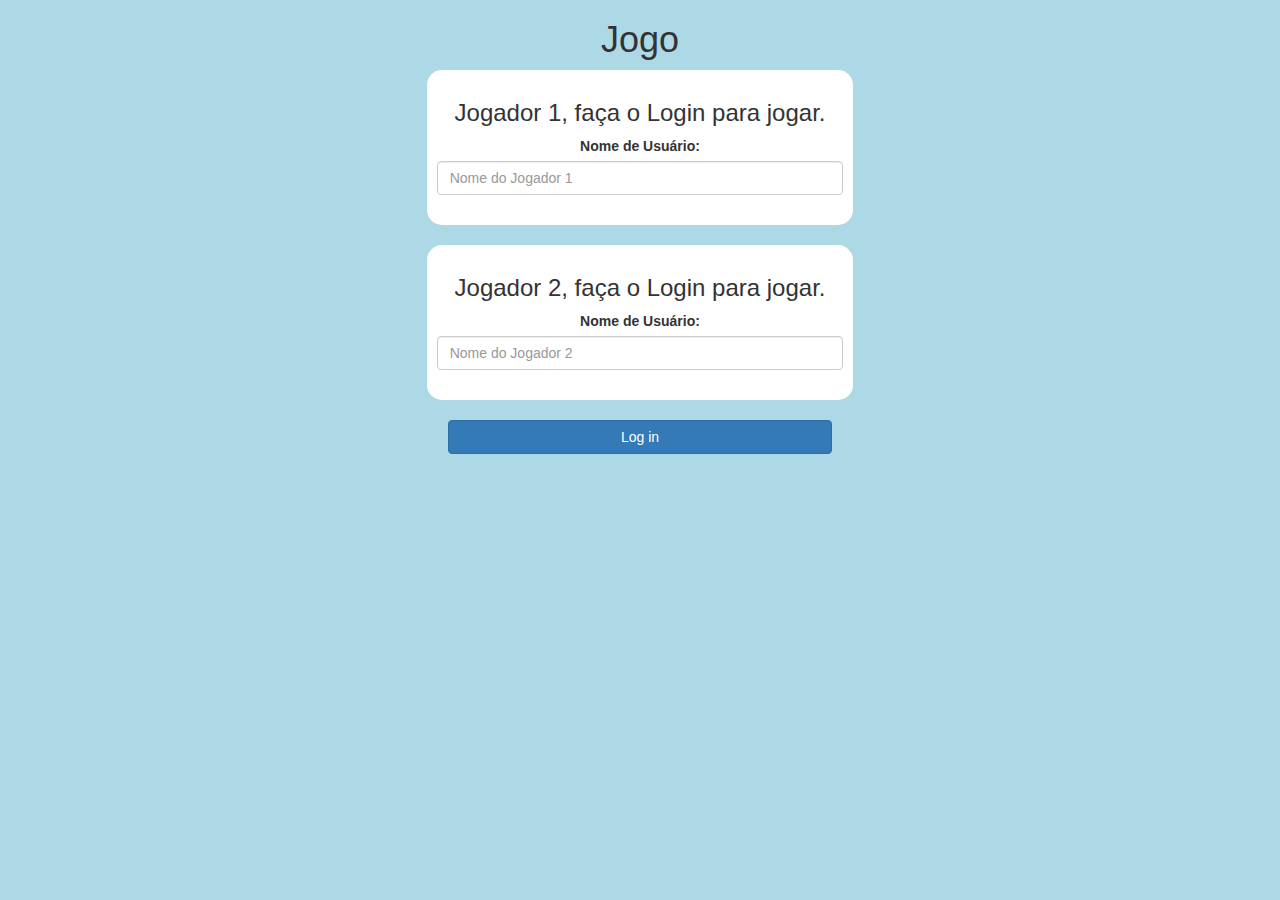
<file: index.html>
<!DOCTYPE html>
<html>

<head>
    <title>Adivinhe a Palavra</title>

    <meta name="viewport" content="width=device-width, initial-scale=1">
    <link rel="stylesheet" href="https://maxcdn.bootstrapcdn.com/bootstrap/3.4.0/css/bootstrap.min.css">
    <script src="https://ajax.googleapis.com/ajax/libs/jquery/3.4.1/jquery.min.js"></script>
    <script src="https://maxcdn.bootstrapcdn.com/bootstrap/3.4.0/js/bootstrap.min.js"></script>

    <link rel="stylesheet" type="text/css" href="style.css">

    <script src="game_login.js"></script>
</head>

<body>

    <center>
        <h1>Jogo</h1>

        <div class="col-lg-4 col-sm-8 col-xs-11 login_div1">
            <h3>Jogador 1, faça o Login para jogar.</h3>
            <label>Nome de Usuário:</label>
            <input type="text" id="player1NameInput" class="form-control" placeholder="Nome do Jogador 1">
            <br>
        </div>
        <br>
        <div class="col-lg-4 col-sm-8 col-xs-11 login_div2">
            <h3>Jogador 2, faça o Login para jogar.</h3>
            <label>Nome de Usuário:</label>
            <input type="text" id="player2NameInput" class="form-control" placeholder="Nome do Jogador 2">
            <br>
        </div>
        <br>
        <button style="width:30%" class="btn btn-primary" onclick="addUser()">Log in</button>
    </center>

</body>

</html>
</file>
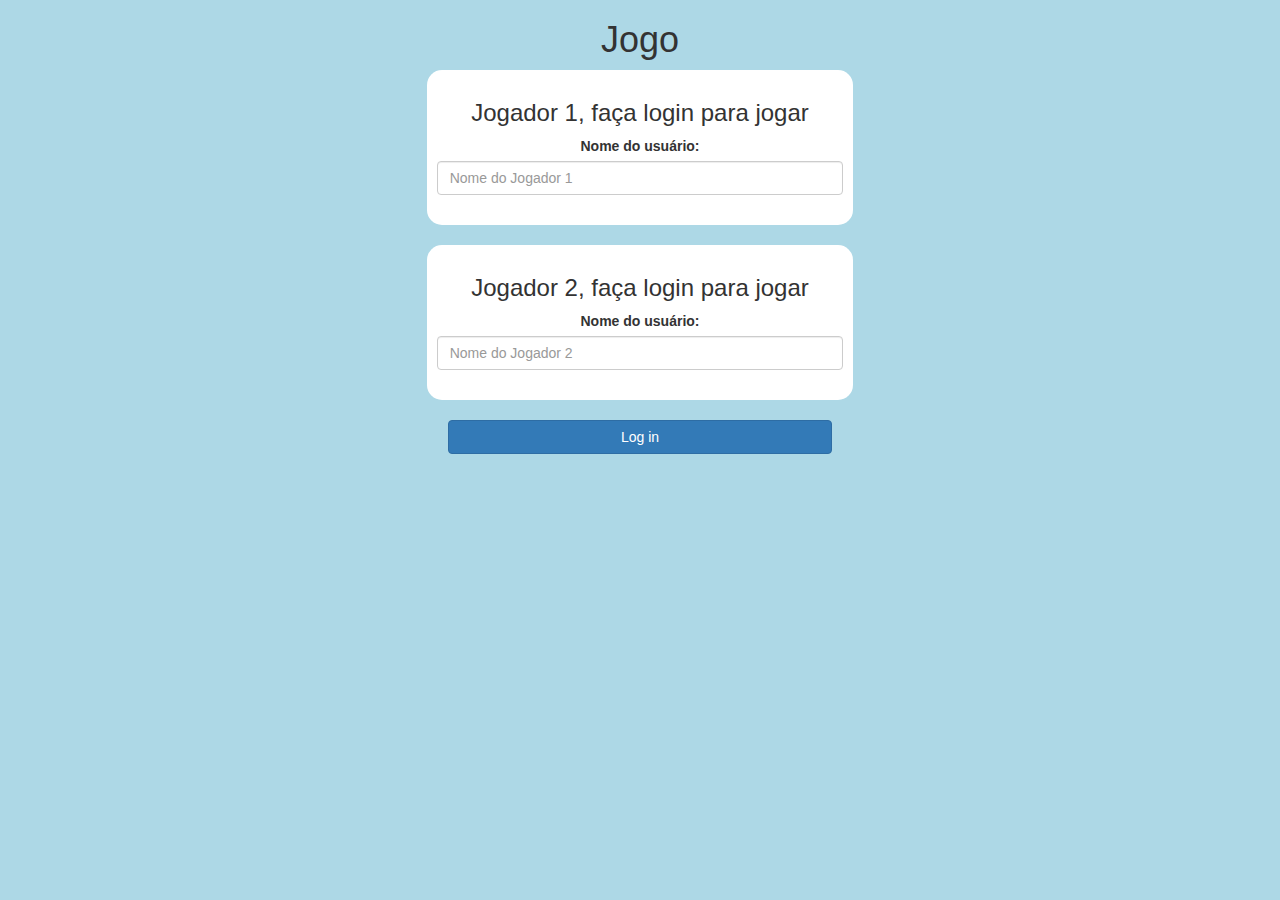
<file: game_login.html>
<!DOCTYPE html>
<html>
<head>
	<title>Guess The Word</title>

<meta name="viewport" content="width=device-width, initial-scale=1">
<link rel="stylesheet" href="https://maxcdn.bootstrapcdn.com/bootstrap/3.4.0/css/bootstrap.min.css">
<script src="https://ajax.googleapis.com/ajax/libs/jquery/3.4.1/jquery.min.js"></script>
<script src="https://maxcdn.bootstrapcdn.com/bootstrap/3.4.0/js/bootstrap.min.js"></script>

<link rel="stylesheet" type="text/css" href="style.css">

<script src="game_login.js"></script>
</head>
<body>

<center>
	<h1>Jogo</h1>

	<div class="col-lg-4 col-sm-8 col-xs-11 login_div1">
		<h3 >Jogador 1, faça login para jogar</h3>
		<label >Nome do usuário:</label>
		 <input type="text" id="player1NameInput" class="form-control" placeholder="Nome do Jogador 1">
		 <br>
	</div>
<br>
	<div class="col-lg-4 col-sm-8 col-xs-11 login_div2">
		<h3 >Jogador 2, faça login para jogar</h3>
		  <label >Nome do usuário:</label>
		 <input type="text" id="player2NameInput" class="form-control" placeholder="Nome do Jogador 2">
		<br>
	</div>
	<br>
		<button style="width:30%" class="btn btn-primary" onclick="addUser()">Log in</button>
</center>

</body>
</html>
</file>
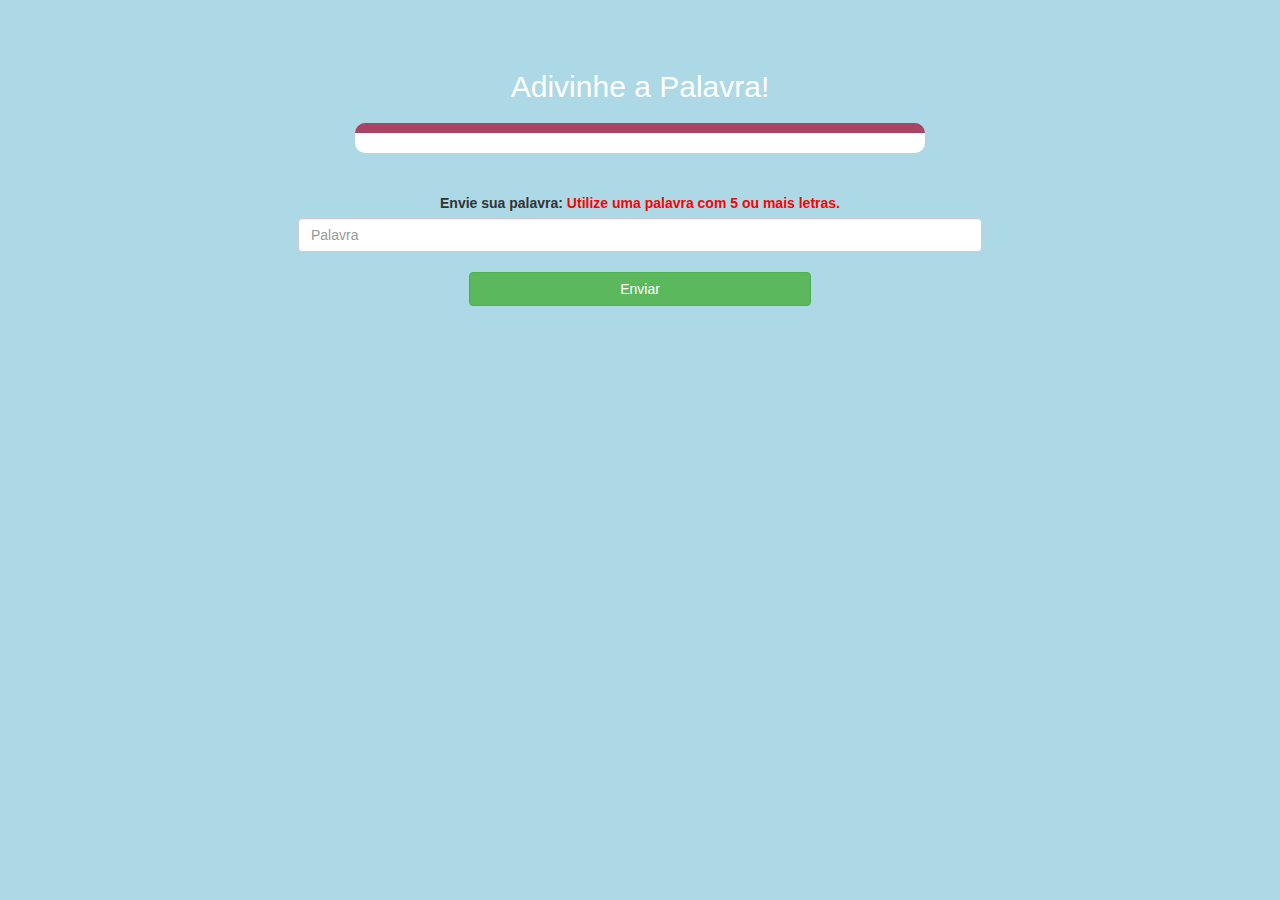
<file: game_page.html>
<!DOCTYPE html>
<html>

<head>
    <title>Adivinhe a Palavra</title>

    <meta name="viewport" content="width=device-width, initial-scale=1">
    <link rel="stylesheet" href="https://maxcdn.bootstrapcdn.com/bootstrap/3.4.0/css/bootstrap.min.css">
    <script src="https://ajax.googleapis.com/ajax/libs/jquery/3.4.1/jquery.min.js"></script>
    <script src="https://maxcdn.bootstrapcdn.com/bootstrap/3.4.0/js/bootstrap.min.js"></script>
    <link rel="stylesheet" type="text/css" href="style.css">
</head>

<body>

    <h4 id="player1Name"></h4> <span id="player1Score"></span>
    <br>
    <h4 id="player2Name"></h4> <span id="player2Score"></span>

    <div class="container">
        <center>
            <h2 style="color: white;">Adivinhe a Palavra!</h2>
            <h3 id="playerQuestion"></h3>
            <h3 id="playerAnswer"></h3>
            <div id="output" class="col-lg-6"> </div>
            <br>
            <br>
            <label>Envie sua palavra: <b style="color: red">Utilize uma palavra com 5 ou mais letras.
                </b>
            </label>
            <input type="text" id="word" class="form-control" placeholder="Palavra">
            <br>
            <button onclick="send()" class="btn btn-success" style="width: 30%;">Enviar</button>
        </center>
    </div>

    <script src="game_page.js"></script>
</body>

</html>
</file>
<file: style.css>
body
{
	background: lightblue;
}

	.login_div1 , .login_div2
	{
		background: white;
		padding: 10px;
		float: none;
		border-radius: 15px;
	}


#player1Name , #player2Name
{
	display: inline-block;
	margin-left: 20px;
}
#word
{
	width: 60%;
}
#wordDisplay
{
	letter-spacing: 5px;
}
#output
{
background: white;
border-radius: 10px;
border-top: 10px solid #AA4465;
padding: 10px;
float: none;
text-align: left;
}
</file>
